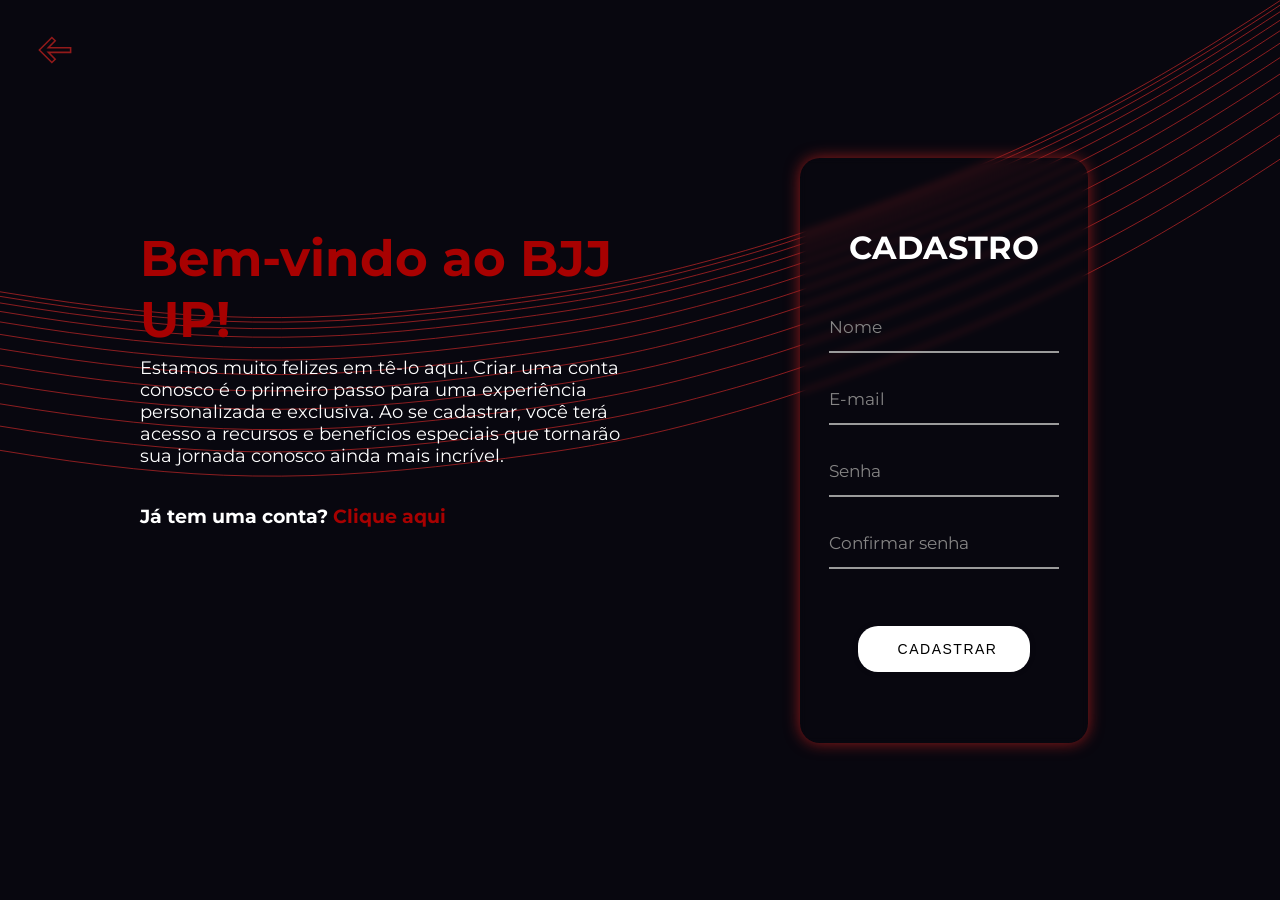
<file: public/cadastro.html>
<!DOCTYPE html>
<html lang="ptbr">

<head>
  <meta charset="UTF-8">
  <meta name="viewport" content="width=device-width, initial-scale=1.0">
  <title>Cadastro - BJJ UP</title>

  <script src="./js/sessao.js"></script>

  <link rel="shortcut icon" href="./assets/imgs/logoNav.png" type="image/x-icon">
  <link rel="stylesheet" href="./css/cadastro.css">
  <link rel="preconnect" href="https://fonts.googleapis.com">
  <link rel="preconnect" href="https://fonts.gstatic.com" crossorigin>
  <link href="https://fonts.googleapis.com/css2?family=Montserrat:ital,wght@0,100..900;1,100..900&display=swap"
    rel="stylesheet">
  <link rel="preconnect" href="https://fonts.googleapis.com">
  <link rel="preconnect" href="https://fonts.gstatic.com" crossorigin>
  <link
    href="https://fonts.googleapis.com/css2?family=Saira+Semi+Condensed:wght@100;200;300;400;500;600;700;800;900&display=swap"
    rel="stylesheet">
</head>

<body>

    <div class="alerta_erro">
      <div class="card_erro" id="cardErro">
        <span id="mensagem_erro"></span>
      </div>
    </div>

          <img src="./assets/svg/lines.svg" class="linhas">

          <a href="./index.html"><img src="./assets/svg/setinha.svg" class="setinha"></a>

          <div class="fundo">

            <div class="text">

              <h1>Bem-vindo ao BJJ UP!</h1>
              <p>Estamos muito felizes em tê-lo aqui. Criar uma conta conosco é o primeiro passo para uma experiência
                personalizada e exclusiva. Ao se cadastrar, você terá acesso a recursos e benefícios especiais que
                tornarão sua
                jornada conosco ainda mais incrível.</p>

              <br><br>

              <h3>Já tem uma conta? <a href="login.html">Clique aqui</a></h3>

            </div>

            <div class="cadastro">

              <div class="card">

                <h1>CADASTRO</h1>

                <div class="input field">
                  <input type="text" class="campo" placeholder="Nome" required="" id="nome_input" autocomplete="off">
                  <label for="name" class="caixa">Nome</label>
                </div>

                <div class="input field">
                  <input type="text" class="campo" placeholder="E-mail" required="" id="email_input" autocomplete="off">
                  <label for="name" class="caixa">E-mail</label>
                </div>

                <div class="input field">
                  <input type="password" class="campo" placeholder="Senha" required="" id="senha_input">
                  <label for="name" class="caixa">Senha</label>
                </div>

                <div class="input field">
                  <input type="password" class="campo" placeholder="Confirmar senha" required=""
                    id="confirmacao_senha_input">
                  <label for="name" class="caixa">Confirmar senha</label>
                </div>

                <br>

                <button onclick="cadastrar()">Cadastrar</button>
                <div id="div_aguardar" class="loading-div">
                  <!-- <img src="./assets/circle-loading.gif" id="loading-gif" /> -->
                </div>
              </div>

              <div id="div_erros_login"></div>
            </div>
          </div>
</body>

</html>

<script>
  function cadastrar() {
    aguardar();

    //Recupere o valor da nova input pelo nome do id
    // Agora vá para o método fetch logo abaixo
    var nomeVar = nome_input.value;
    var emailVar = email_input.value;
    var senhaVar = senha_input.value;
    var confirmacaoSenhaVar = confirmacao_senha_input.value;
    if (
      nomeVar == "" ||
      emailVar == "" ||
      senhaVar == "" ||
      confirmacaoSenhaVar == ""
    ) {
      alert
        ('Mensagem de erro para todos os campos em branco');

      finalizarAguardar();
      return false;
    } else if (confirmacaoSenhaVar != senhaVar) {
      alert('A confirmação de senha deve ser igual a senha')
      finalizarAguardar();
      return false;
    } else {
      setInterval(sumirMensagem, 2500);
    }

    // Enviando o valor da nova input
    fetch("/usuarios/cadastrar", {
      method: "POST",
      headers: {
        "Content-Type": "application/json",
      },
      body: JSON.stringify({
        // crie um atributo que recebe o valor recuperado aqui
        // Agora vá para o arquivo routes/usuario.js
        nomeServer: nomeVar,
        emailServer: emailVar,
        senhaServer: senhaVar
      }),
    })
      .then(function (resposta) {
        console.log("resposta: ", resposta);

        if (resposta.ok) {
          cardErro.style.display = "block";

          mensagem_erro.innerHTML =
            "Cadastro realizado com sucesso! Redirecionando para tela de Login...";

          setTimeout(() => {
            window.location = "login.html";
          }, "2000");

          limparFormulario();
          finalizarAguardar();
        } else {
          throw "Houve um erro ao tentar realizar o cadastro!";
        }
      })
      .catch(function (resposta) {
        console.log(`#ERRO: ${resposta}`);
        finalizarAguardar();
      });

    return false;
  }

  function sumirMensagem() {
    cardErro.style.display = "none";
  }
</script>
</file>
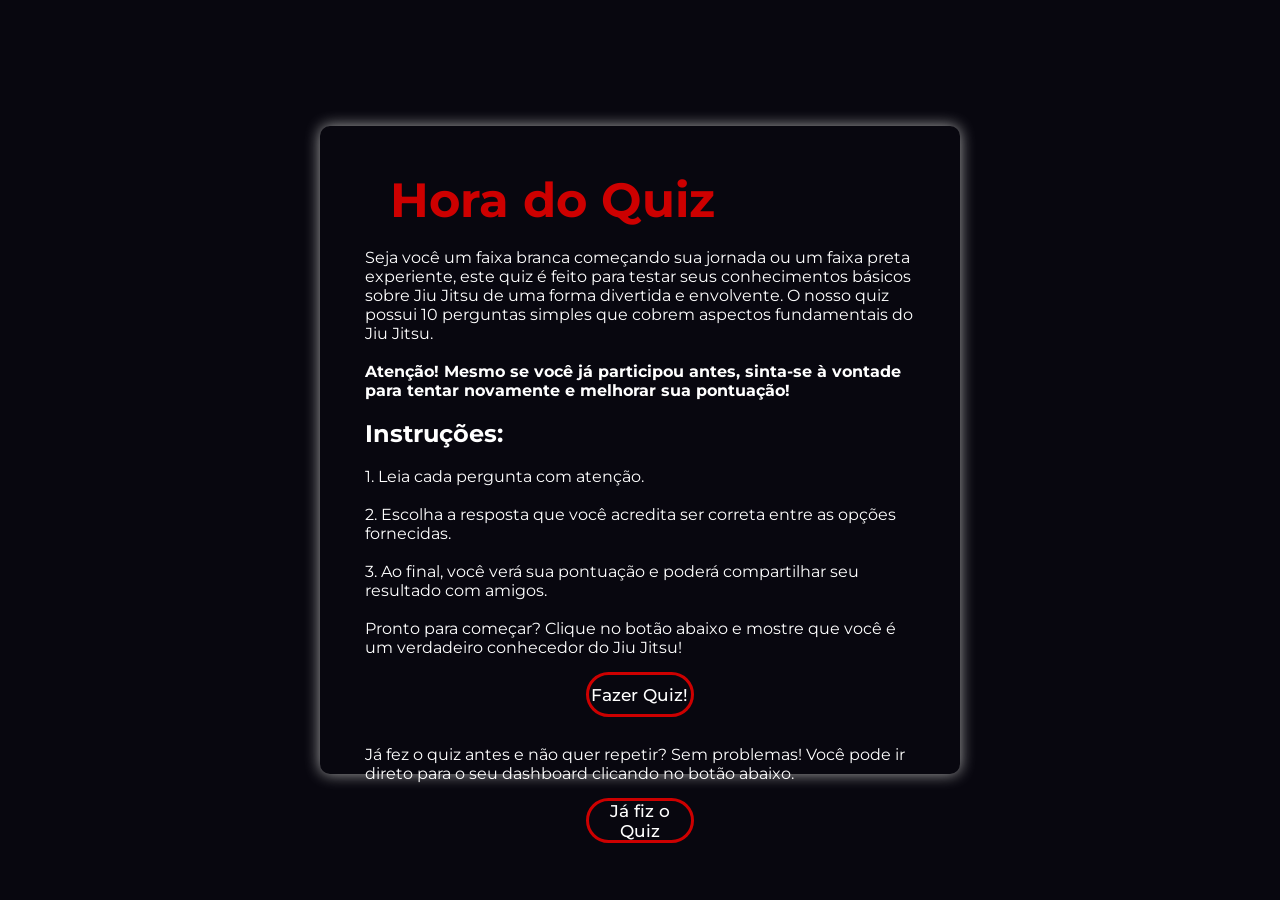
<file: public/inicioQuiz.html>
<!DOCTYPE html>
<html lang="ptbr">

<head>
    <meta charset="UTF-8">
    <meta name="viewport" content="width=device-width, initial-scale=1.0">
    <title>BJJ UP</title>
    <link rel="shortcut icon" href="./assets/imgs/logoNav.png" type="image/x-icon">
    <link rel="stylesheet" href="./css/quizInicio.css">
    <link rel="preconnect" href="https://fonts.googleapis.com">
    <link rel="preconnect" href="https://fonts.gstatic.com" crossorigin>
    <link href="https://fonts.googleapis.com/css2?family=Montserrat:ital,wght@0,100..900;1,100..900&display=swap"
        rel="stylesheet">
    <link rel="preconnect" href="https://fonts.googleapis.com">
    <link rel="preconnect" href="https://fonts.gstatic.com" crossorigin>
    <link
        href="https://fonts.googleapis.com/css2?family=Saira+Semi+Condensed:wght@100;200;300;400;500;600;700;800;900&display=swap"
        rel="stylesheet">
</head>

<body>

    <div class="texto">

        <h1>Hora do Quiz</h1>
        <br>
        <p>
            Seja você um faixa branca começando sua jornada ou um faixa preta experiente, este quiz é feito para testar
            seus conhecimentos básicos sobre Jiu Jitsu de uma forma divertida e envolvente. O nosso quiz possui 10
            perguntas simples que cobrem aspectos fundamentais do Jiu Jitsu.
            <br><br>
            <h4>Atenção! Mesmo se você já participou antes, sinta-se à vontade para tentar novamente e melhorar sua
            pontuação!</h4>
            <br>
            <h2>Instruções:</h2>
            <br>
            <p>
            1. Leia cada pergunta com atenção.
            <br><br>
            2. Escolha a resposta que você acredita ser correta entre as opções fornecidas.
            <br><br>
            3. Ao final, você verá sua pontuação e poderá compartilhar seu resultado com amigos.
            <br><br>
            Pronto para começar? Clique no botão abaixo e mostre que você é um verdadeiro conhecedor do Jiu Jitsu!
            </p>

            <div class="botao">
                <button onclick="quiz()">Fazer Quiz!</button>
            </div>
            
            <p>
            Já fez o quiz antes e não quer repetir? Sem problemas! Você pode ir direto para o seu dashboard clicando no botão abaixo.
            </p>

            <div class="botao">
                <button onclick="dashboard()">Já fiz o Quiz</button>
            </div>
        </p>

    </div>

</body>

</html>
<script>

    function quiz() {
        window.location.href = "quiz.html";
    }

    function dashboard() {
        window.location.href = "./dashboard/dashboard.html";
    }

</script>
</file>
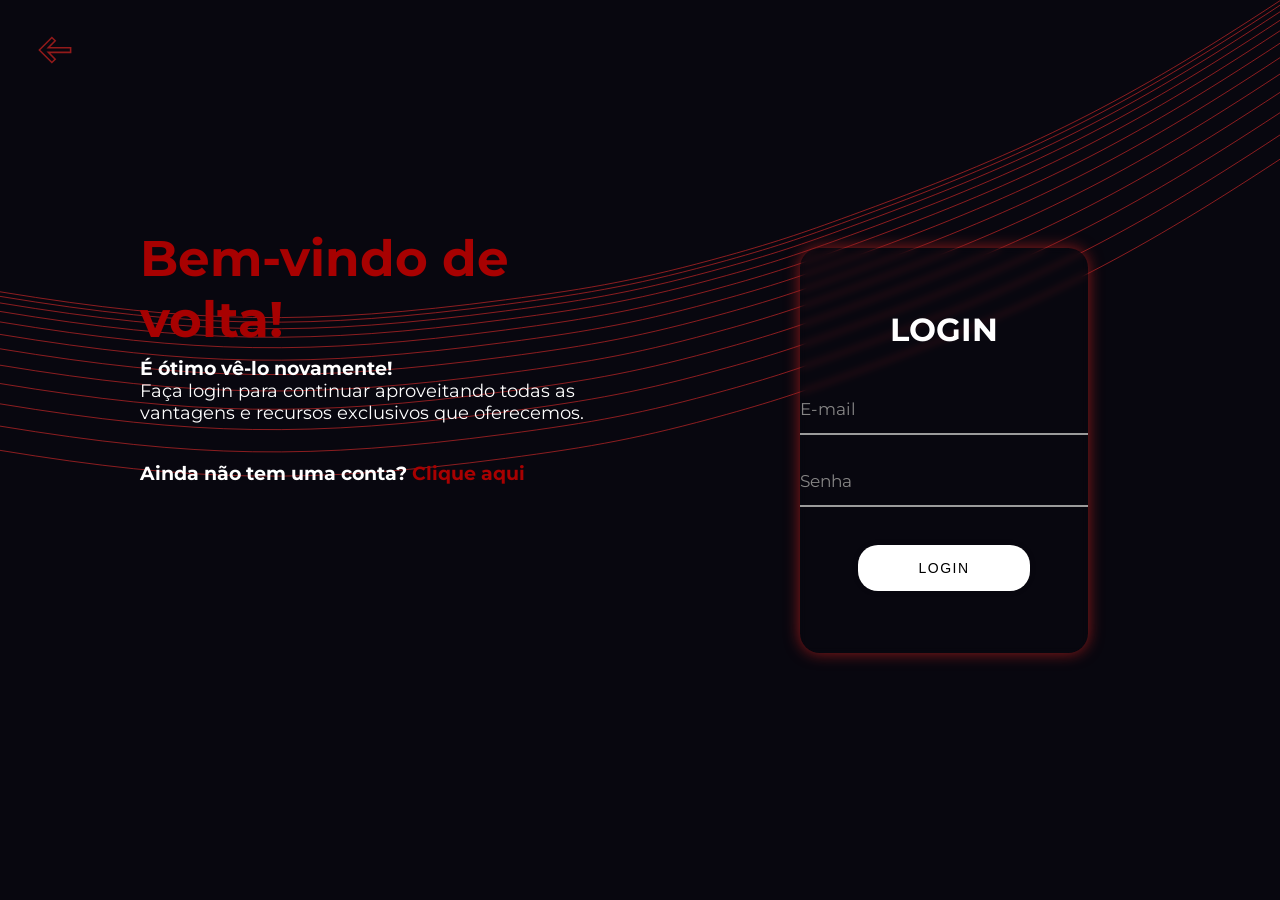
<file: public/login.html>
<!DOCTYPE html>
<html lang="pt-br">

<head>
    <meta charset="UTF-8">
    <meta http-equiv="X-UA-Compatible" content="IE=edge">
    <meta name="viewport" content="width=device-width, initial-scale=1.0">

    <title>Login - BJJ UP</title>

    <script src="./js/sessao.js"></script>

    <title>Login - BJJ UP</title>
    <link rel="shortcut icon" href="./assets/imgs/logoNav.png" type="image/x-icon">
    <link rel="stylesheet" href="./css/login.css">
    <link rel="preconnect" href="https://fonts.googleapis.com">
    <link rel="preconnect" href="https://fonts.gstatic.com" crossorigin>
    <link href="https://fonts.googleapis.com/css2?family=Montserrat:ital,wght@0,100..900;1,100..900&display=swap"
        rel="stylesheet">
    <link rel="preconnect" href="https://fonts.googleapis.com">
    <link rel="preconnect" href="https://fonts.gstatic.com" crossorigin>
    <link
        href="https://fonts.googleapis.com/css2?family=Saira+Semi+Condensed:wght@100;200;300;400;500;600;700;800;900&display=swap"
        rel="stylesheet">
</head>

<body>

    <div class="alerta_erro">
        <div class="card_erro" id="cardErro">
            <span id="mensagem_erro"></span>
        </div>
    </div>

    <img src="./assets/svg/lines.svg" class="linhas">

    <a href="./index.html"><img src="./assets/svg/setinha.svg" class="setinha"></a>

    <div class="fundo">

        <div class="text">

            <h1>Bem-vindo de volta!</h1>
            <h3>É ótimo vê-lo novamente!</h3>
            <p>Faça login para continuar aproveitando todas as vantagens e recursos
                exclusivos que oferecemos.</p>

            <br><br>

            <h3>Ainda não tem uma conta? <a href="cadastro.html">Clique aqui</a></h3>

        </div>

        <div class="login">

            <div class="card">

                <h1>LOGIN</h1>

                <div class="input field">
                    <input type="input" class="campo" placeholder="E-mail" required="" id="email_input"
                        autocomplete="off">
                    <label for="name" class="caixa">E-mail</label>
                </div>

                <div class="input field">
                    <input type="password" class="campo" placeholder="Senha" required="" id="senha_input"
                        autocomplete="off">
                    <label for="name" class="caixa">Senha</label>
                </div>

                <button onclick="entrar()">Login</button>
                <div id="div_aguardar" class="loading-div">
                    <!-- <img src="./assets/circle-loading.gif" id="loading-gif" /> -->
                </div>
            </div>
        </div>
    </div>

</body>

</html>

<script>


    function entrar() {
        aguardar();

        var emailVar = email_input.value;
        var senhaVar = senha_input.value;

        if (emailVar == "" || senhaVar == "") {
            cardErro.style.display = "block"
            mensagem_erro.innerHTML = "(Mensagem de erro para todos os campos em branco)";
            finalizarAguardar();
            return false;
        }
        else {
            setInterval(sumirMensagem, 5000)
        }

        console.log("FORM LOGIN: ", emailVar);
        console.log("FORM SENHA: ", senhaVar);

        fetch("/usuarios/autenticar", {
            method: "POST",
            headers: {
                "Content-Type": "application/json"
            },
            body: JSON.stringify({
                emailServer: emailVar,
                senhaServer: senhaVar
            })
        }).then(function (resposta) {
            console.log("ESTOU NO THEN DO entrar()!")

            if (resposta.ok) {
                console.log(resposta);

                resposta.json().then(json => {
                    console.log(json);
                    console.log(JSON.stringify(json));
                    sessionStorage.EMAIL_USUARIO = json[0].email;
                    sessionStorage.NOME_USUARIO = json[0].nome;
                    sessionStorage.ID_USUARIO = json[0].id;

                    setTimeout(function () {
                        window.location = "inicioQuiz.html";
                    }, 1000); // apenas para exibir o loading

                });

            } else {

                console.log("Houve um erro ao tentar realizar o login!");

                resposta.text().then(texto => {
                    console.error(texto);
                    finalizarAguardar(texto);
                });
            }

        }).catch(function (erro) {
            console.log(erro);
        })

        return false;
    }

    function sumirMensagem() {
        cardErro.style.display = "none"
    }

</script>
</file>
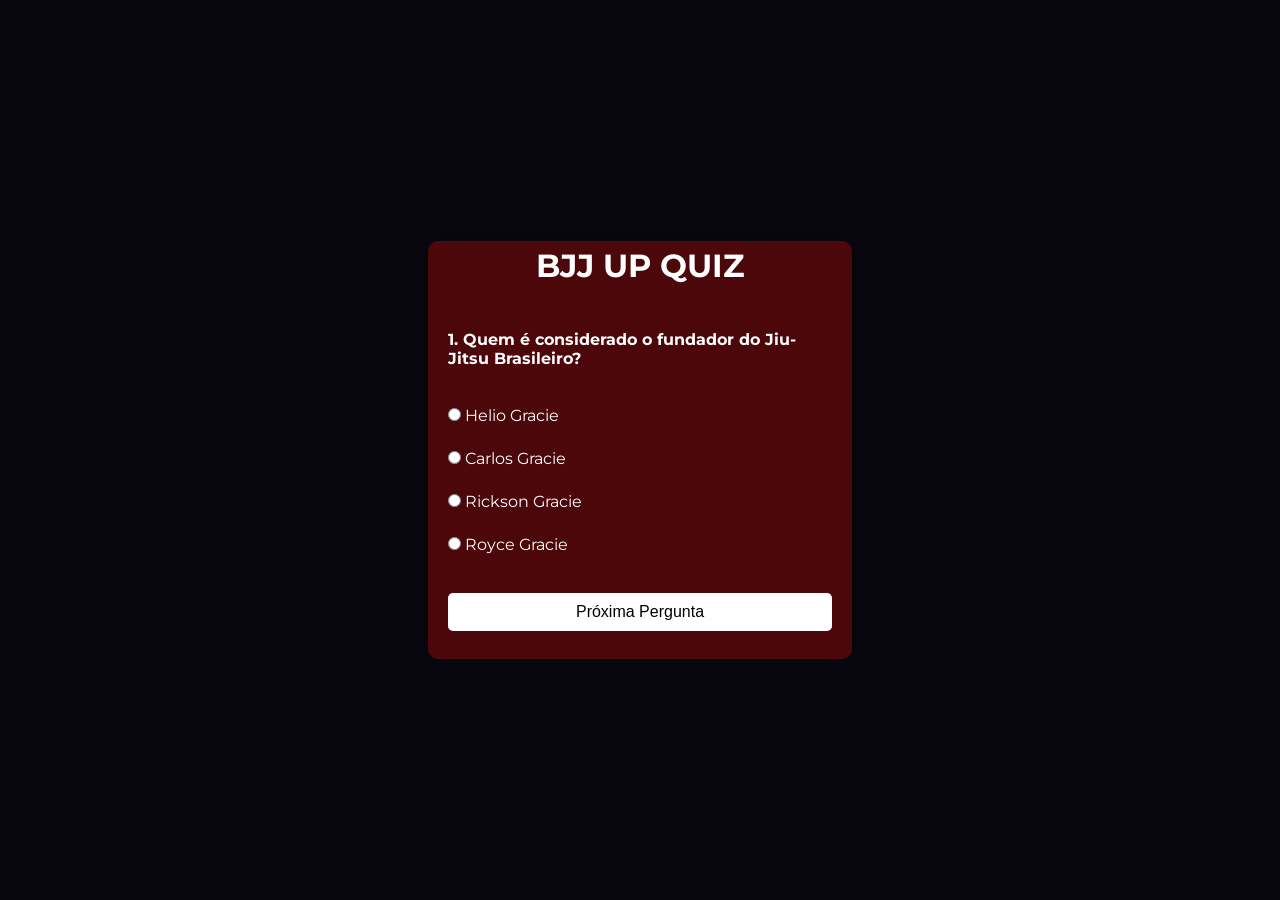
<file: public/quiz.html>
<!DOCTYPE html>
<!DOCTYPE html>
<html lang="pt-BR">

<head>
    <meta charset="UTF-8">
    <meta name="viewport" content="width=device-width, initial-scale=1.0">
    <title>BJJ UP</title>
    <link rel="shortcut icon" href="./assets/imgs/logoNav.png" type="image/x-icon">
    <link rel="stylesheet" href="./css/quiz.css">
    <link rel="preconnect" href="https://fonts.googleapis.com">
    <link rel="preconnect" href="https://fonts.gstatic.com" crossorigin>
    <link href="https://fonts.googleapis.com/css2?family=Montserrat:ital,wght@0,100..900;1,100..900&display=swap"
        rel="stylesheet">
    <link rel="preconnect" href="https://fonts.googleapis.com">
    <link rel="preconnect" href="https://fonts.gstatic.com" crossorigin>
    <link
        href="https://fonts.googleapis.com/css2?family=Saira+Semi+Condensed:wght@100;200;300;400;500;600;700;800;900&display=swap"
        rel="stylesheet">
</head>

<body>
    <div class="quiz-container">
        <h1>BJJ UP QUIZ</h1>
        <form id="quiz-form">
            <div class="question" id="pergunta-1">
                <p>1. Quem é considerado o fundador do Jiu-Jitsu Brasileiro?</p>
                <br><br>
                <label><input type="radio" name="q1" value="a"> Helio Gracie</label><br>
                <label><input type="radio" name="q1" value="b"> Carlos Gracie</label><br>
                <label><input type="radio" name="q1" value="c"> Rickson Gracie</label><br>
                <label><input type="radio" name="q1" value="d"> Royce Gracie</label><br>
            </div>

            <div class="question" id="pergunta-2" style="display: none;">
                <p>2. Qual é a cor da faixa mais baixa no Jiu-Jitsu?</p>
                <br><br>
                <label><input type="radio" name="q2" value="a"> Branca</label><br>
                <label><input type="radio" name="q2" value="b"> Azul</label><br>
                <label><input type="radio" name="q2" value="c"> Roxa</label><br>
                <label><input type="radio" name="q2" value="d"> Preta</label><br>
            </div>

            <div class="question" id="pergunta-3" style="display: none;">
                <p>3. Qual é a principal característica do Jiu-Jitsu?</p>
                <br><br>
                <label><input type="radio" name="q3" value="a"> Golpes de soco</label><br>
                <label><input type="radio" name="q3" value="b"> Chutes altos</label><br>
                <label><input type="radio" name="q3" value="c"> Defesa pessoal</label><br>
                <label><input type="radio" name="q3" value="d"> Técnicas de submissão e grappling</label><br>
            </div>

            <div class="question" id="pergunta-4" style="display: none;">
                <p>4. Qual é a faixa mais alta que se pode alcançar no Jiu-Jitsu?</p>
                <br><br>
                <label><input type="radio" name="q4" value="a"> Faixa marrom</label><br>
                <label><input type="radio" name="q4" value="b"> Faixa preta</label><br>
                <label><input type="radio" name="q4" value="c"> Faixa vermelha</label><br>
                <label><input type="radio" name="q4" value="d"> Faixa azul</label><br>
            </div>

            <div class="question" id="pergunta-5" style="display: none;">
                <p>5. Qual é o objetivo principal em uma luta de Jiu-Jitsu?</p>
                <br><br>
                <label><input type="radio" name="q5" value="a"> Marcar mais pontos</label><br>
                <label><input type="radio" name="q5" value="b"> Derrubar o adversário</label><br>
                <label><input type="radio" name="q5" value="c"> Submeter o adversário</label><br>
                <label><input type="radio" name="q5" value="d"> Permanecer em pé</label><br>
            </div>

            <div class="question" id="pergunta-6" style="display: none;">
                <p>6. Qual é a faixa que vem após a branca?</p>
                <br><br>
                <label><input type="radio" name="q6" value="a"> Roxa</label><br>
                <label><input type="radio" name="q6" value="b"> Preta</label><br>
                <label><input type="radio" name="q6" value="c"> Azul</label><br>
                <label><input type="radio" name="q6" value="d"> Marrom</label><br>
            </div>

            <div class="question" id="pergunta-7" style="display: none;">
                <p>7. Qual é a duração de uma faixa branca para azul geralmente?</p>
                <br><br>
                <label><input type="radio" name="q7" value="a"> 1 ano</label><br>
                <label><input type="radio" name="q7" value="b"> 2 anos</label><br>
                <label><input type="radio" name="q7" value="c"> 3 anos</label><br>
                <label><input type="radio" name="q7" value="d"> 4 anos</label><br>
            </div>

            <div class="question" id="pergunta-8" style="display: none;">
                <p>8. Qual é o nome de uma famosa técnica de finalização usada no Jiu-Jitsu?</p>
                <br><br>
                <label><input type="radio" name="q8" value="a"> Triângulo</label><br>
                <label><input type="radio" name="q8" value="b"> Uppercut</label><br>
                <label><input type="radio" name="q8" value="c"> Chave de braço</label><br>
                <label><input type="radio" name="q8" value="d"> Chave de calcanhar</label><br>
            </div>

            <div class="question" id="pergunta-9" style="display: none;">
                <p>9. O que é "guarda" no Jiu-Jitsu?</p>
                <br><br>
                <label><input type="radio" name="q9" value="a"> Uma posição defensiva</label><br>
                <label><input type="radio" name="q9" value="b"> Um tipo de golpe</label><br>
                <label><input type="radio" name="q9" value="c"> Um tipo de kimono</label><br>
                <label><input type="radio" name="q9" value="d"> Uma técnica de respiração</label><br>
            </div>

            <div class="question" id="pergunta-10" style="display: none;">
                <p>10. O que significa "oss" no contexto do Jiu-Jitsu?</p>
                <br><br>
                <label><input type="radio" name="q10" value="a"> Olá</label><br>
                <label><input type="radio" name="q10" value="b"> Obrigado</label><br>
                <label><input type="radio" name="q10" value="c"> Eu entendi</label><br>
                <label><input type="radio" name="q10" value="d"> Todos os significados acima</label><br>
            </div>


            <button type="button" id="next-button" onclick="proximaPergunta()" class="botao1">Próxima Pergunta</button>
            <br><br>
            <div id="score" style="display: none;" class="score">
                <h2>Sua pontuação foi <p id="score-value"></p> pontos!</h2>
            </div>
            <div class="botoes"> 
                <button type="submit" id="reiniciar" style="display: none;" class="botao2">Tentar Novamente</button>
            </div>
        </form>
        <button onclick="sair()" id="sair" style="display: none;" class="botao2">Sair do Quiz</button>
    </div>


    <script src="./js/quiz.js" defer></script>
</body>
</html>
</file>
<file: public/css/cadastro.css>
* {
    margin: 0;
    padding: 0;
    color: white;
}

body {  
    width: 100vw;
    height: 100vh;
    font-family: "Montserrat", sans-serif;
    font-optical-sizing: auto;
    font-weight: weight;
    font-style: normal;
    overflow-x: hidden;
    box-sizing: border-box;
    background-color: #08070f;
    color: white;
}

.setinha {
    position: absolute;
    cursor: pointer;
    top: 25px;
    left: 30px;
    width: 50px;
}

button {
    cursor: pointer;
    width: 60%;
    padding: 15px 40px;
    margin: 30px 0 0 0;
    border-radius: 20px;
    border: 0;
    color: black;
    background-color: white;
    box-shadow: rgb(0 0 0 / 5%) 0 0 8px;
    letter-spacing: 1.5px;
    text-transform: uppercase;
    font-size: 14px;
    transition: all 0.5s ease;
  }
  
button:hover {
    letter-spacing: 1.5px;
    background-color: #ca0505;
    color: hsl(0, 0%, 100%);
    box-shadow: #640101 0px 5px 15px 0px;
}
  
button:active {
    letter-spacing: 1.3px;
    background-color: #860101;
    transform: translateY(3px);
    transition: 100ms;
}

a {
    text-decoration: none;
    color: #a70101;
}

.linhas {
    position: absolute;
    width: 100%;
}

.fundo {
    width: 100%;
    height: 100%;
    display: flex;
    justify-content: center;
    align-items: center;
}

.text {
    width: 50%;
    height: 65vh;
    display: flex;
    justify-content: start;
    align-items: start;
    flex-direction: column;
    padding: 140px 180px 0 140px;
    z-index: 1;
}

.text h1 {
    font-size: 50px;
    margin-bottom: 7px;
    color: #a70101;
}

.text p {
    font-size: 18px;
}

.cadastro {
    height: 100%;
    width: 50%;
    display: flex;
    justify-content: start;
    align-items: center;
}

.card h1 {
    padding-bottom: 22px;
}

.card {
    width: 60%;
    height: 65vh;
    display: flex;
    flex-direction: column;
    justify-content: center;
    align-items: center;
    border-radius: 20px;
    background-color: transparent   ;
    backdrop-filter: blur(3.5px);
    box-shadow: 0 0 15px 0 #921a1a;
    transition: 0.5s ease;
}

.card:hover {
    transform: translateY(-2px);
    backdrop-filter: blur(5px);
    box-shadow: 0 0 25px 0 #921a1a;
}

.input {
    position: relative;
    padding: 20px 0 0;
    margin: 8px 0 0;
    width: 80%;
    max-width: 380px;
}

.campo {
    font-family: inherit;
    width: 100%;
    border: none;
    border-bottom: 2px solid #9b9b9b;
    outline: 0;
    font-size: 17px;
    color: #fff;
    padding: 7px 0;
    margin-bottom: 8px;
    background: transparent;
    transition: border-color 0.2s;
}

.campo::placeholder {
    color: transparent;
}

.campo:placeholder-shown ~ .caixa {
    font-size: 17px;
    cursor: text;
    top: 20px;
}

.caixa {
    position: absolute;
    top: 0;
    display: block;
    transition: 0.2s;
    font-size: 12px;
    color: #868585;
    pointer-events: none;
}

.campo:focus {
    padding-top: 5px;
    padding-bottom: 6px;
    font-weight: 400;
    border-width: 2px;
    border-image: white;
    border-image-slice: 1;
}

.campo:focus ~ .caixa {
    position: absolute;
    top: 0;
    display: block;
    transition: 0.2s;
    font-size: 17px;
    color: #ffffff;
    font-weight: 500;
}

.campo:required, .campo:invalid {
    box-shadow: none;
}

.loading-div {
    width: 10px;
    display: none;
}

/* .card_erro {
    display: none;
    background-color: #fff;
    color: black;
    width: 230px;
    position: fixed;
    border-radius: 4px;
    border: #e6005a 3px solid;
    padding: 10px;
    margin-right: 10%;
}
  
.card_erro #mensagem_erro{
    font-weight: 500;
    font-size: 20px;
} */
</file>
<file: public/css/quizInicio.css>
* {
    margin: 0;
    padding: 0;
    color: white;
    box-sizing: border-box;
}

body {  
    width: 100vw;
    height: 100vh;
    font-family: "Montserrat", sans-serif;
    font-optical-sizing: auto;
    font-weight: weight;
    font-style: normal;
    overflow-x: hidden;
    box-sizing: border-box;
    background-color: #08070f;
    color: white;
    display: flex;
    justify-content: center;
    align-items: center;
}

h1 {
    margin-top: 45px;
    margin-left: 70px;
    color: #CD0000;
    font-size: 3em;
}

h2 {
    margin-left: 45px;
    margin-right: 45px;
}

h4 {
    margin-left: 45px;
    margin-right: 45px;
}

p {
    margin-left: 45px;
    margin-right: 45px;
    font-size: 16px;
}

button {
    color: black;
}

.texto {
    width: 50%;
    height: 72vh;
    flex-direction: column;
    display: flex;
    justify-content: start;
    align-items: start;
    box-shadow: 0 0 15px darkgray;
    border-radius: 10px;
    transition: 0.9s ease;
}

.texto:hover {
    box-shadow: 0 0 20px darkgray;
    transform: perspective(500px) translateZ(7px);
}

.botao {
    width: 100%;
    display: flex;
    justify-content: center;
    margin-top: 30px;
}

button {
    width: 17%;
    height: 45px;
    border: 3px solid #CD0000;
    border-radius: 45px;
    transition: all 0.7s ease;
    cursor: pointer;
    background: transparent;
    color: white;
    font-size: 17px;
    font-weight: 500;
    margin: -15px 0 28px 0;
    font-family: 'Montserrat', sans-serif;
}
  
button:hover {
    background: #CD0000;
    color: white;
    font-size: 19px;
}
</file>
<file: public/css/login.css>
* {
    margin: 0;
    padding: 0;
    color: white;
}

body {  
    width: 100vw;
    height: 100vh;
    font-family: "Montserrat", sans-serif;
    font-optical-sizing: auto;
    font-weight: weight;
    font-style: normal;
    overflow-x: hidden;
    box-sizing: border-box;
    background-color: #08070f;
    color: white;
}

.setinha {
    position: absolute;
    cursor: pointer;
    top: 25px;
    left: 30px;
    width: 50px;
}

button {
    cursor: pointer;
    width: 60%;
    padding: 15px 40px;
    margin: 30px 0 0 0;
    border-radius: 20px;
    border: 0;
    color: black;
    background-color: white;
    box-shadow: rgb(0 0 0 / 5%) 0 0 8px;
    letter-spacing: 1.5px;
    text-transform: uppercase;
    font-size: 14px;
    transition: all 0.5s ease;
  }
  
button:hover {
    letter-spacing: 1.5px;
    background-color: #ca0505;
    color: hsl(0, 0%, 100%);
    box-shadow: #640101 0px 5px 15px 0px;
}
  
button:active {
    letter-spacing: 1.3px;
    background-color: #860101;
    transform: translateY(3px);
    transition: 100ms;
}

a {
    text-decoration: none;
    color: #a70101;
}

.linhas {
    position: absolute;
    width: 100%;
}

.fundo {
    width: 100%;
    height: 100%;
    display: flex;
    justify-content: center;
    align-items: center;
}

.text {
    width: 50%;
    height: 65vh;
    display: flex;
    justify-content: start;
    align-items: start;
    flex-direction: column;
    padding: 140px 180px 0 140px;
    z-index: 1;
}

.text h1 {
    font-size: 50px;
    margin-bottom: 7px;
    color: #a70101;
}

.text p {
    font-size: 18px;
}

.login {
    height: 100%;
    width: 50%;
    display: flex;
    justify-content: start;
    align-items: center;
}

.card h1 {
    padding-bottom: 22px;
}

.card {
    width: 60%;
    height: 45vh;
    display: flex;
    flex-direction: column;
    justify-content: center;
    align-items: center;
    border-radius: 20px;
    background-color: transparent   ;
    backdrop-filter: blur(3.5px);
    box-shadow: 0 0 15px 0 #921a1a;
    transition: 0.5s ease;
}

.card:hover {
    transform: translateY(-2px);
    backdrop-filter: blur(5px);
    box-shadow: 0 0 25px 0 #921a1a;
}

.input {
    position: relative;
    padding: 20px 0 0;
    margin: 8px 0 0;;
    width: 100%;
    max-width: 330px;
}

.campo {
    font-family: inherit;
    width: 100%;
    border: none;
    border-bottom: 2px solid #9b9b9b;
    outline: 0;
    font-size: 17px;
    color: #fff;
    padding: 7px 0;
    margin-bottom: 8px;
    background: transparent;
    transition: border-color 0.2s;
}

.campo::placeholder {
    color: transparent;
}

.campo:placeholder-shown ~ .caixa {
    font-size: 17px;
    cursor: text;
    top: 20px;
}

.caixa {
    position: absolute;
    top: 0;
    display: block;
    transition: 0.2s;
    font-size: 12px;
    color: #868585;
    pointer-events: none;
}

.campo:focus {
    padding-top: 5px;
    padding-bottom: 6px;
    font-weight: 400;
    border-width: 2px;
    border-image: white;
    border-image-slice: 1;
}

.campo:focus ~ .caixa {
    position: absolute;
    top: 0;
    display: block;
    transition: 0.2s;
    font-size: 17px;
    color: #ffffff;
    font-weight: 500;
}

.campo:required, .campo:invalid {
    box-shadow: none;
}

.loading-div {
    width: 50%;
    display: none;
}

/* .card_erro {
    display: none;
    background-color: #fff;
    color: black;
    width: 230px;
    position: fixed;
    border-radius: 4px;
    border: #e6005a 3px solid;
    padding: 10px;
    margin-right: 10%;
}
  
.card_erro #mensagem_erro{
    font-weight: 500;
    font-size: 20px;
} */
</file>
<file: public/css/quiz.css>
* {
    margin: 0;
    padding: 0;
    color: white;
}

body {
    width: 100vw;
    height: 100vh;
    font-family: "Montserrat", sans-serif;
    font-optical-sizing: auto;
    font-weight: weight;
    font-style: normal;
    background-color: #08070f;
    overflow-x: hidden;
    box-sizing: border-box;
    margin: 0;
    padding: 0;
    display: flex;
    justify-content: center;
    align-items: center;
}

.quiz-container {
    height: 42vh;
    width: 30%;
    background: rgba(143, 8, 8, 0.502);
    display: flex;
    justify-content: center;
    align-items: center;
    flex-direction: column;
    padding: 20px;
    border-radius: 10px;
    box-shadow: 0 0 10px rgba(0, 0, 0, 0.1);

}

h1 {
    text-align: center;
    padding-top: 60px;
    margin-bottom: 20px;
}

h2 {
    text-align: center;
}

.score p {
    font-size: 30px;
}

.question {
    margin-top: 25px;
    margin-bottom: 15px;
}

.question p {
    font-weight: bold;
}

label {
    display: block;
    margin-bottom: 5px;
}

.botao1 {
    display: block;
    width: 100%;
    padding: 10px;
    background-color: white;
    color: black;
    border: none;
    border-radius: 5px;
    cursor: pointer;
    font-size: 16px;
    transition: 0.7s ease;
}

.botao1:hover {
    background-color: #393737;
    color: white;
}

.botao2 {
    width: 350px;
    margin-top: 10px;
    display: block;
    padding: 10px;
    background-color: white;
    color: black;
    border: none;
    border-radius: 5px;
    cursor: pointer;
    font-size: 16px;
    transition: 0.7s ease;
}

.botao2:hover {
    background-color: #393737;
    color: white;
}

.botoes {
    margin-top: 45px;
}
</file>
